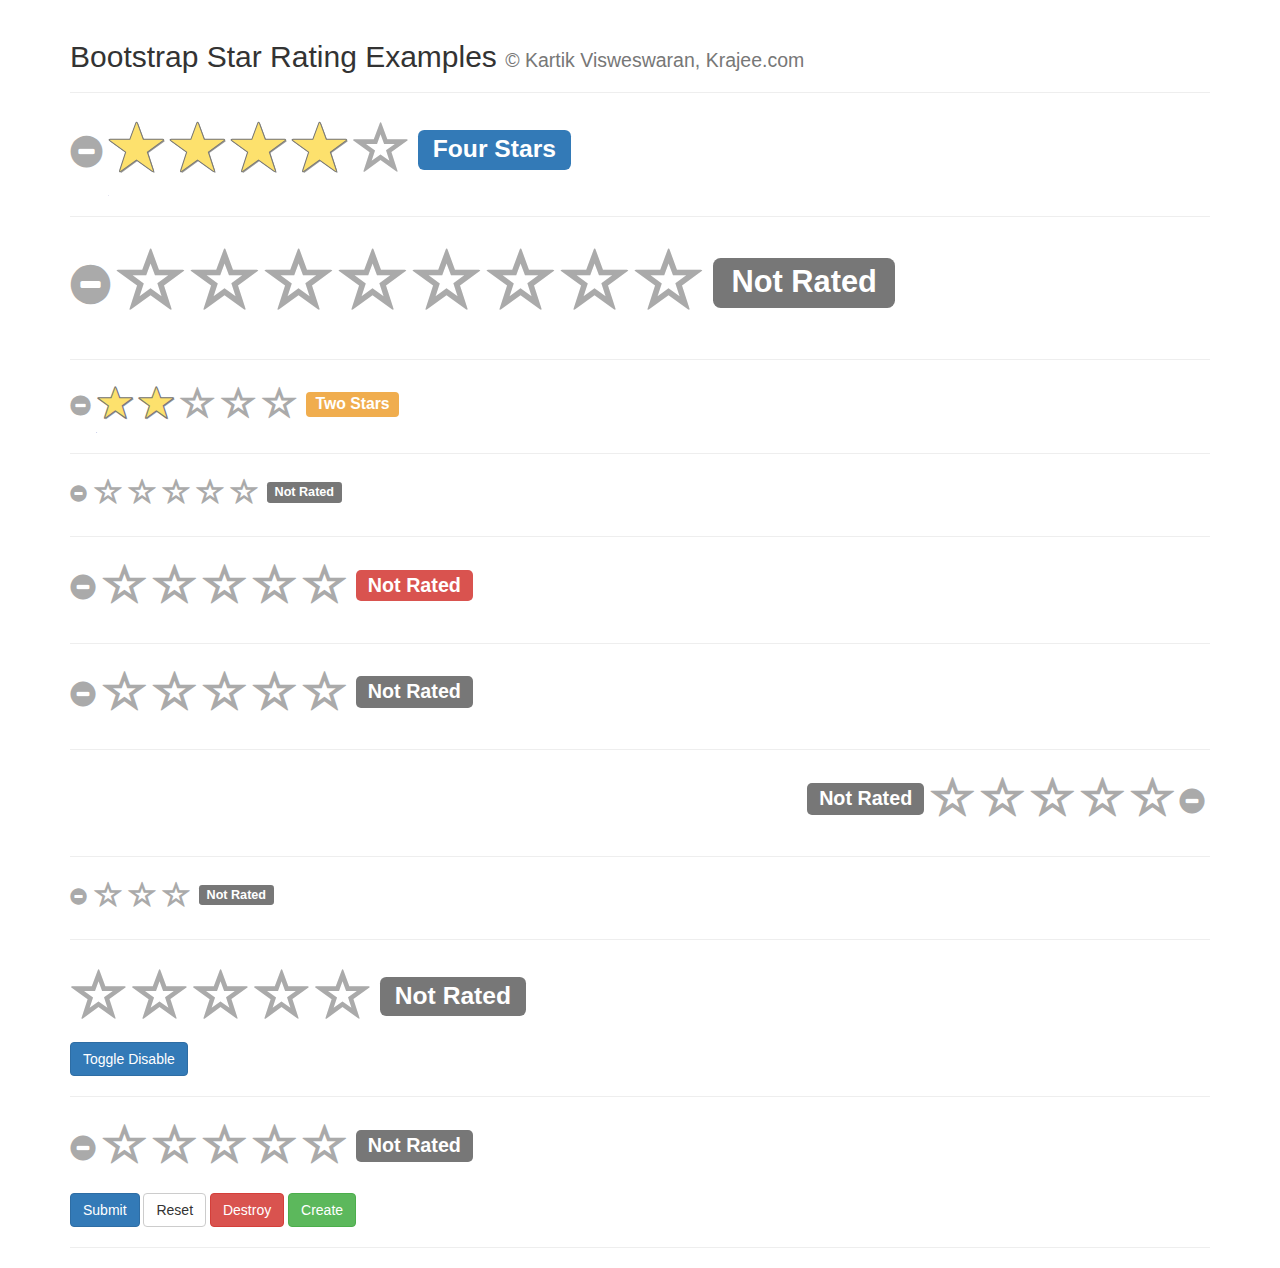
<file: kartik-v-bootstrap-star-rating-v4.0.1-30-ga779c97/examples/index.html>
<!DOCTYPE html>
<html lang="en">
<head>
    <meta charset="UTF-8"/>
    <title>Krajee JQuery Plugins - &copy; Kartik</title>
    <link href="http://maxcdn.bootstrapcdn.com/bootstrap/3.3.7/css/bootstrap.min.css" rel="stylesheet">
    <link rel="stylesheet" href="http://maxcdn.bootstrapcdn.com/font-awesome/4.4.0/css/font-awesome.min.css">
    <link href="../css/star-rating.css" media="all" rel="stylesheet" type="text/css"/>
    <!--suppress JSUnresolvedLibraryURL -->
    <script src="http://ajax.googleapis.com/ajax/libs/jquery/2.1.1/jquery.min.js"></script>
    <script src="../js/star-rating.js" type="text/javascript"></script>
<body>
<div class="container">
    <div class="page-header">
        <h2>Bootstrap Star Rating Examples
            <small>&copy; Kartik Visweswaran, Krajee.com</small>
        </h2>
    </div>

    <form>
        <input id="input-21b" value="4" type="text" class="rating" data-min=0 data-max=5 data-step=0.2 data-size="lg"
               required title="">
        <div class="clearfix"></div>
        <hr>
        <input required id="input-21c" value="" type="text" title="">
        <div class="clearfix"></div>
        <hr>
        <input id="input-21d" value="2" type="text" class="rating" data-min=0 data-max=5 data-step=0.5 data-size="sm"
               title="">
        <hr>
        <input id="input-21e" value="0" type="text" class="rating" data-min=0 data-max=5 data-step=0.5 data-size="xs"
               title="">
        <hr>
        <input id="input-21f" value="0" type="text" data-min=0 data-max=5 data-step=0.1 data-size="md" title="">
        <hr>
        <input id="input-2ba" type="text" class="rating" data-min="0" data-max="5" data-step="0.5" data-stars=5
               data-symbol="&#xe005;" data-default-caption="{rating} hearts" data-star-captions="{}" title="">
        <hr>
        <input id="input-22" value="0" type="text" class="rating" data-min=0 data-max=5 data-step=0.5 data-rtl=1
               data-container-class='text-right' data-glyphicon=0 title="">
        <div class="clearfix"></div>
        <hr>
        <input required class="rb-rating" type="text" value="" title="">
        <hr>
        <input id="rating-input" type="text" title=""/>
        <button id="btn-rating-input" type="button" class="btn btn-primary">Toggle Disable</button>
        <hr>
        <input id="kartik" class="rating" data-stars="5" data-step="0.1" title=""/>
        <div class="form-group" style="margin-top:10px">
            <button type="submit" class="btn btn-primary">Submit</button>
            <button type="reset" class="btn btn-default">Reset</button>
            <button type="button" class="btn btn-danger">Destroy</button>
            <button type="button" class="btn btn-success">Create</button>
        </div>
    </form>
    <hr>
    <script>
        jQuery(document).ready(function () {
            $("#input-21f").rating({
                starCaptions: function (val) {
                    if (val < 3) {
                        return val;
                    } else {
                        return 'high';
                    }
                },
                starCaptionClasses: function (val) {
                    if (val < 3) {
                        return 'label label-danger';
                    } else {
                        return 'label label-success';
                    }
                },
                hoverOnClear: false
            });
            var $inp = $('#rating-input');

            $inp.rating({
                min: 0,
                max: 5,
                step: 1,
                size: 'lg',
                showClear: false
            });

            $('#btn-rating-input').on('click', function () {
                $inp.rating('refresh', {
                    showClear: true,
                    disabled: !$inp.attr('disabled')
                });
            });


            $('.btn-danger').on('click', function () {
                $("#kartik").rating('destroy');
            });

            $('.btn-success').on('click', function () {
                $("#kartik").rating('create');
            });

            $inp.on('rating.change', function () {
                alert($('#rating-input').val());
            });


            $('.rb-rating').rating({
                'showCaption': true,
                'stars': '3',
                'min': '0',
                'max': '3',
                'step': '1',
                'size': 'xs',
                'starCaptions': {0: 'status:nix', 1: 'status:wackelt', 2: 'status:geht', 3: 'status:laeuft'}
            });
            $("#input-21c").rating({
                min: 0, max: 8, step: 0.5, size: "xl", stars: "8"
            });
        });
    </script>
</div>
</body>
</html>
</file>
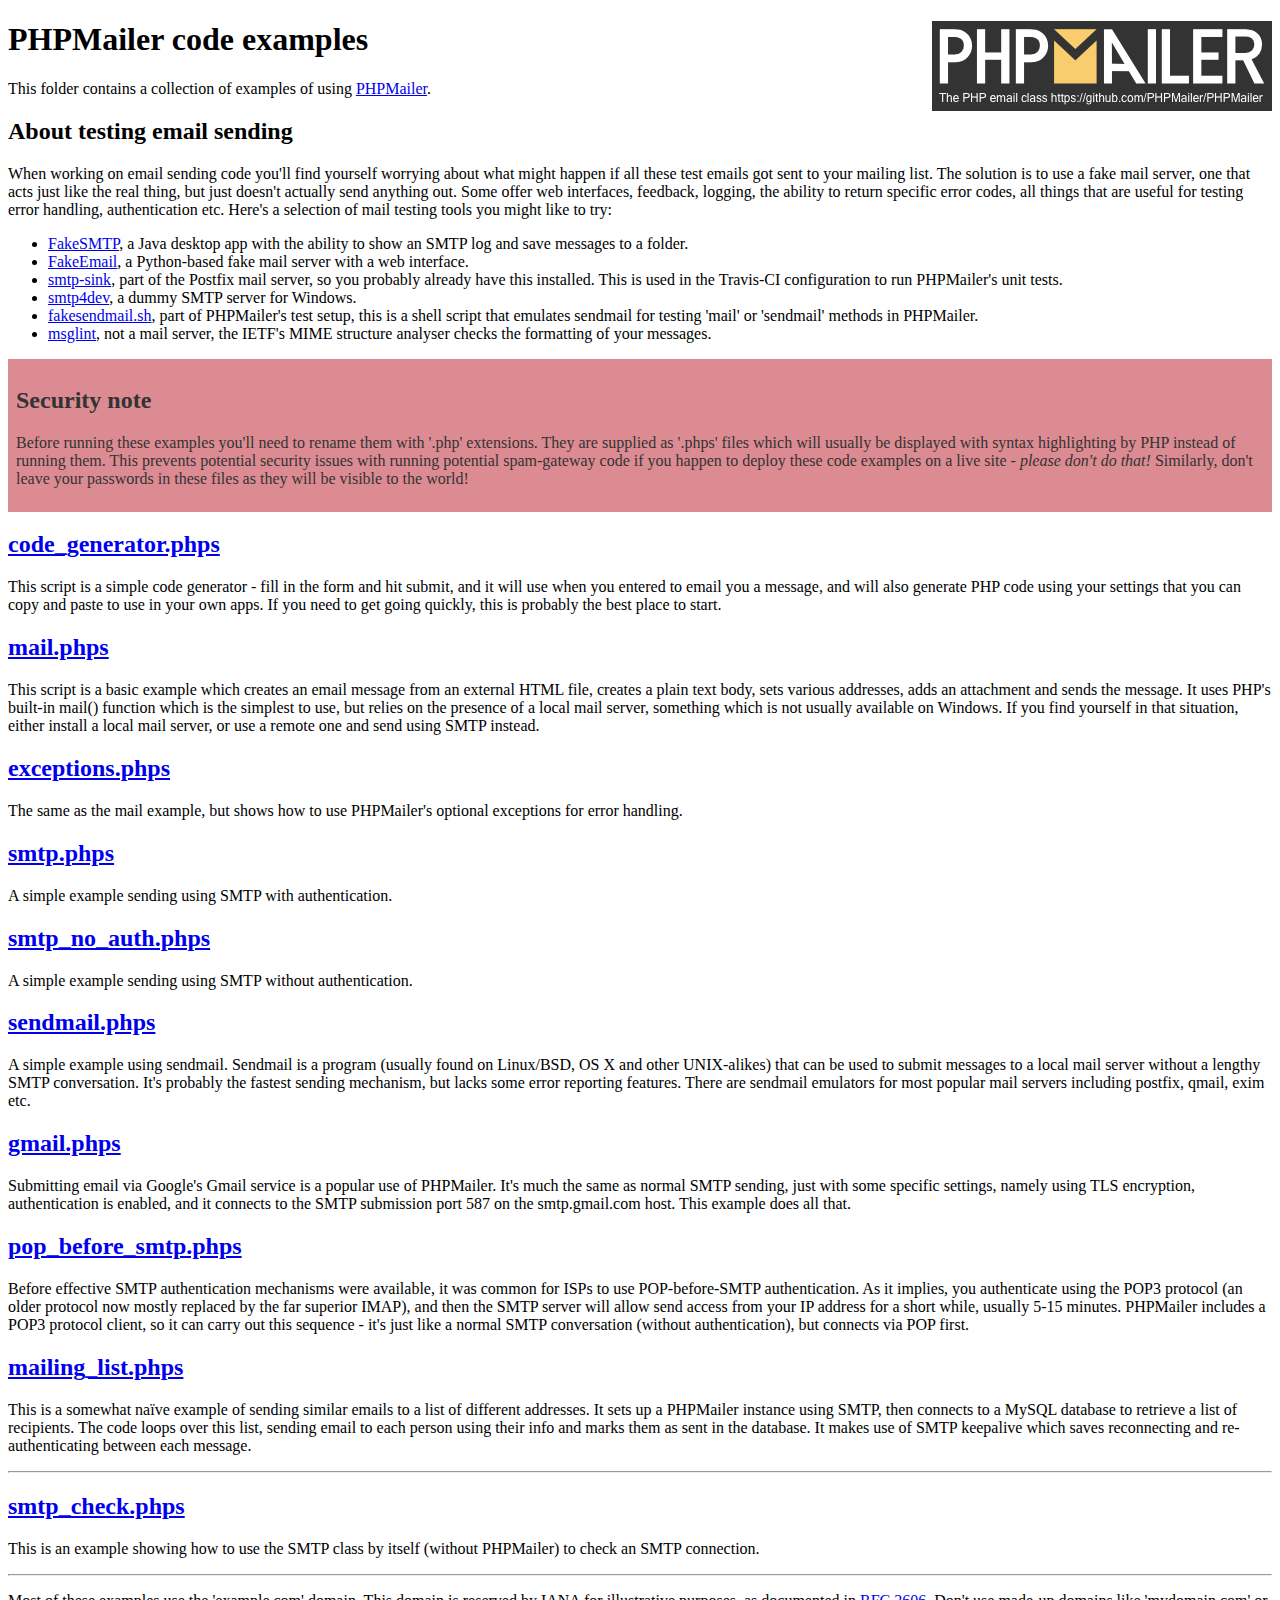
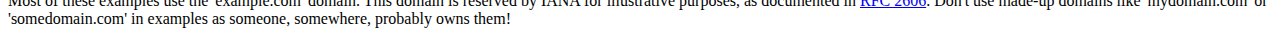
<file: PHPMailer-master/examples/index.html>
<!DOCTYPE html>
<html>
<head>
	<meta charset="UTF-8">
	<title>PHPMailer Examples</title>
</head>
<body>
<h1>PHPMailer code examples<a href="https://github.com/PHPMailer/PHPMailer"><img src="images/phpmailer.png" style="float:right; border:0;" alt="PHPMailer logo"></a></h1>
<p>This folder contains a collection of examples of using <a href="https://github.com/PHPMailer/PHPMailer">PHPMailer</a>.</p>
<h2>About testing email sending</h2>
<p>When working on email sending code you'll find yourself worrying about what might happen if all these test emails got sent to your mailing list. The solution is to use a fake mail server, one that acts just like the real thing, but just doesn't actually send anything out. Some offer web interfaces, feedback, logging, the ability to return specific error codes, all things that are useful for testing error handling, authentication etc. Here's a selection of mail testing tools you might like to try:</p>
<ul>
  <li><a href="https://github.com/Nilhcem/FakeSMTP">FakeSMTP</a>, a Java desktop app with the ability to show an SMTP log and save messages to a folder. </li>
  <li><a href="https://github.com/isotoma/FakeEmail">FakeEmail</a>, a Python-based fake mail server with a web interface.</li>
  <li><a href="http://www.postfix.org/smtp-sink.1.html">smtp-sink</a>, part of the Postfix mail server, so you probably already have this installed. This is used in the Travis-CI configuration to run PHPMailer's unit tests.</li>
  <li><a href="http://smtp4dev.codeplex.com">smtp4dev</a>, a dummy SMTP server for Windows.</li>
  <li><a href="https://github.com/PHPMailer/PHPMailer/blob/master/test/fakesendmail.sh">fakesendmail.sh</a>, part of PHPMailer's test setup, this is a shell script that emulates sendmail for testing 'mail' or 'sendmail' methods in PHPMailer.</li>
  <li><a href="http://tools.ietf.org/tools/msglint/">msglint</a>, not a mail server, the IETF's MIME structure analyser checks the formatting of your messages.</li>
</ul>
<div style="padding: 8px; color: #333333; background-color: #dc8b92">
<h2>Security note</h2>
<p>Before running these examples you'll need to rename them with '.php' extensions. They are supplied as '.phps' files which will usually be displayed with syntax highlighting by PHP instead of running them. This prevents potential security issues with running potential spam-gateway code if you happen to deploy these code examples on a live site - <em>please don't do that!</em> Similarly, don't leave your passwords in these files as they will be visible to the world!</p>
</div>
<h2><a href="code_generator.phps">code_generator.phps</a></h2>
<p>This script is a simple code generator - fill in the form and hit submit, and it will use when you entered to email you a message, and will also generate PHP code using your settings that you can copy and paste to use in your own apps. If you need to get going quickly, this is probably the best place to start.</p>
<h2><a href="mail.phps">mail.phps</a></h2>
<p>This script is a basic example which creates an email message from an external HTML file, creates a plain text body, sets various addresses, adds an attachment and sends the message. It uses PHP's built-in mail() function which is the simplest to use, but relies on the presence of a local mail server, something which is not usually available on Windows. If you find yourself in that situation, either install a local mail server, or use a remote one and send using SMTP instead.</p>
<h2><a href="exceptions.phps">exceptions.phps</a></h2>
<p>The same as the mail example, but shows how to use PHPMailer's optional exceptions for error handling.</p>
<h2><a href="smtp.phps">smtp.phps</a></h2>
<p>A simple example sending using SMTP with authentication.</p>
<h2><a href="smtp_no_auth.phps">smtp_no_auth.phps</a></h2>
<p>A simple example sending using SMTP without authentication.</p>
<h2><a href="sendmail.phps">sendmail.phps</a></h2>
<p>A simple example using sendmail. Sendmail is a program (usually found on Linux/BSD, OS X and other UNIX-alikes) that can be used to submit messages to a local mail server without a lengthy SMTP conversation. It's probably the fastest sending mechanism, but lacks some error reporting features. There are sendmail emulators for most popular mail servers including postfix, qmail, exim etc.</p>
<h2><a href="gmail.phps">gmail.phps</a></h2>
<p>Submitting email via Google's Gmail service is a popular use of PHPMailer. It's much the same as normal SMTP sending, just with some specific settings, namely using TLS encryption, authentication is enabled, and it connects to the SMTP submission port 587 on the smtp.gmail.com host. This example does all that.</p>
<h2><a href="pop_before_smtp.phps">pop_before_smtp.phps</a></h2>
<p>Before effective SMTP authentication mechanisms were available, it was common for ISPs to use POP-before-SMTP authentication. As it implies, you authenticate using the POP3 protocol (an older protocol now mostly replaced by the far superior IMAP), and then the SMTP server will allow send access from your IP address for a short while, usually 5-15 minutes. PHPMailer includes a POP3 protocol client, so it can carry out this sequence - it's just like a normal SMTP conversation (without authentication), but connects via POP first.</p>
<h2><a href="mailing_list.phps">mailing_list.phps</a></h2>
<p>This is a somewhat naïve example of sending similar emails to a list of different addresses. It sets up a PHPMailer instance using SMTP, then connects to a MySQL database to retrieve a list of recipients. The code loops over this list, sending email to each person using their info and marks them as sent in the database. It makes use of SMTP keepalive which saves reconnecting and re-authenticating between each message.</p>
<hr>
<h2><a href="smtp_check.phps">smtp_check.phps</a></h2>
<p>This is an example showing how to use the SMTP class by itself (without PHPMailer) to check an SMTP connection.</p>
<hr>
<p>Most of these examples use the 'example.com' domain. This domain is reserved by IANA for illustrative purposes, as documented in <a href="http://tools.ietf.org/html/rfc2606">RFC 2606</a>. Don't use made-up domains like 'mydomain.com' or 'somedomain.com' in examples as someone, somewhere, probably owns them!</p>
</body>
</html>
</file>
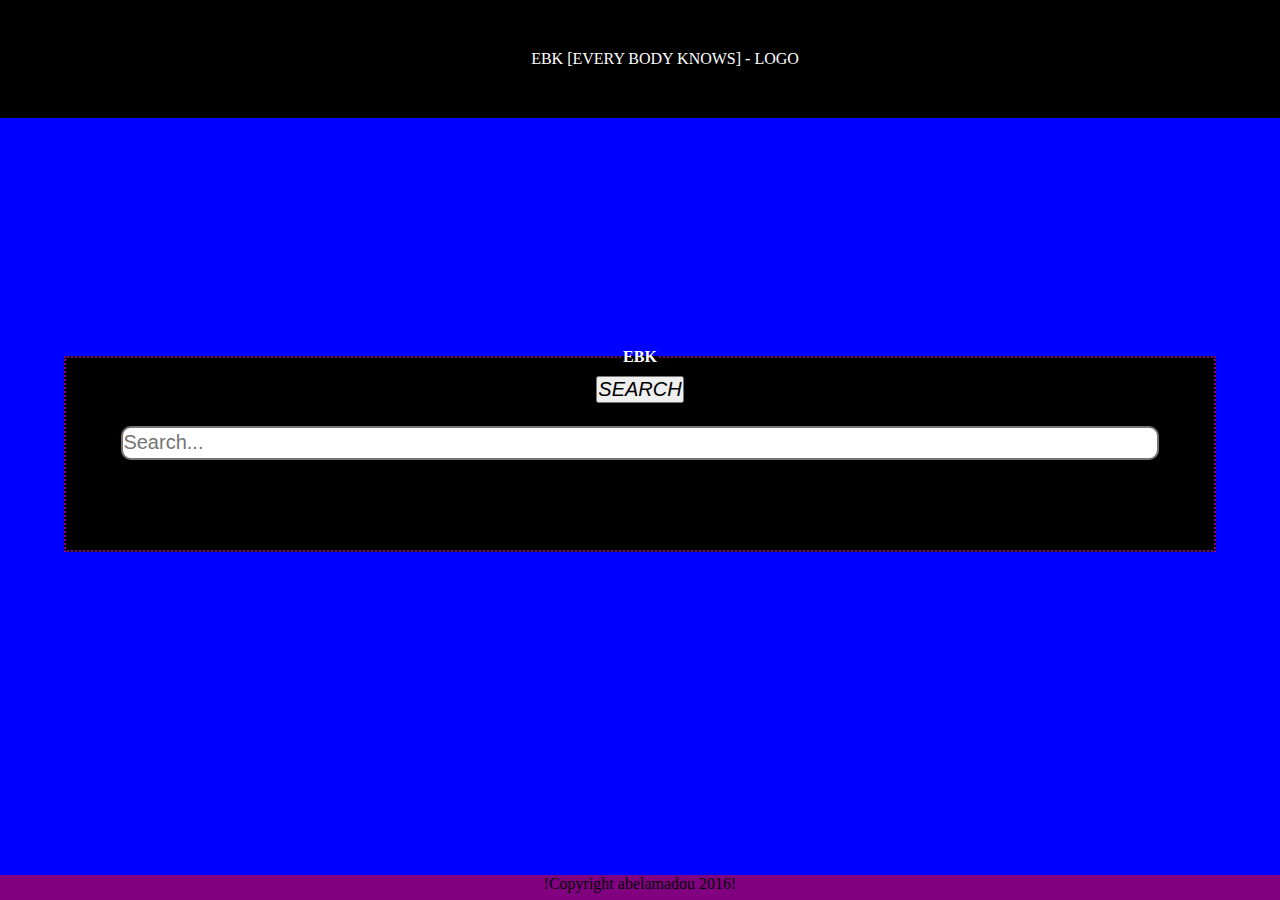
<file: src/Testing Example/index.html>
<!DOCTYPE html>
<html lang="en">
<head>
	<meta charset = "UTF-8"/>
	<meta name="description" content=" "/> <!-- max = 200 -->
	<meta name="keywords" content="search, ethical, etc."/> <!-- max=a thousand -->
	<meta name="robots" content="index,follow"/><!-- How search engines should index my content -->
	<!-- <base href="http://localhost/html/"> --> <!-- Default location of all your links -->
	<link rel="icon" href="bluehex.png"><!-- 16by 16 icon that appear on your tab -->
	<link rel="stylesheet" type="text/css" href="default_style.css">
<!-- 	<link rel="stylesheet" type="text/css" media="only screen and (min-width:320px) and (max-width:688x)" href="mobile_style.css"> -->
	<!-- <script src="swipe.js"></script>-->
	<title>Every Body Knows</title>
	<!-- JQUERY MOBILE -->
	<!-- <link rel="stylesheet" href="http://code.jquery.com/mobile/1.4.5/jquery.mobile-1.4.5.min.css" />
	<script src="http://code.jquery.com/jquery-1.11.1.min.js"></script>
	<script src="http://code.jquery.com/mobile/1.4.5/jquery.mobile-1.4.5.min.js"></script> -->
</head>
<body>
	<!-- div & Span for styling only -->
<div id="wrapper">
<!--     <header id="top_header"> 
        <h1>EVERY BODY KNOWS</h1>
    </header> -->
	<noscript>Please Enable JavaScript</noscript>
	<!-- <img alt="EBK" width="272" height="92" id="logo" src="googlelogo.png" style=""> -->

	<div id="logo">EBK [EVERY BODY KNOWS] - LOGO</div>

	<div id="searchForm">
		<form method="GET" action="engine.php">
			 <fieldset id="ebk_field">
                <legend>EBK</legend>
        		<input id="searchButton" type="submit" name="submit" value="SEARCH">
        		<br>
				<input id="searchInp" type="text" name="searchInput" maxlength ="250" placeholder="Search...">
            </fieldset>

		</form>
	</div>

	<div id="the_footer"> 
		!Copyright abelamadou 2016!
	</div>

    <!-- <footer id="the_footer"> --><!--Copyright, the bottom part of the website-->
  <!--       !Copyright abelamadou 2016!
    </footer> -->
</div>
</body>
</html>
</file>
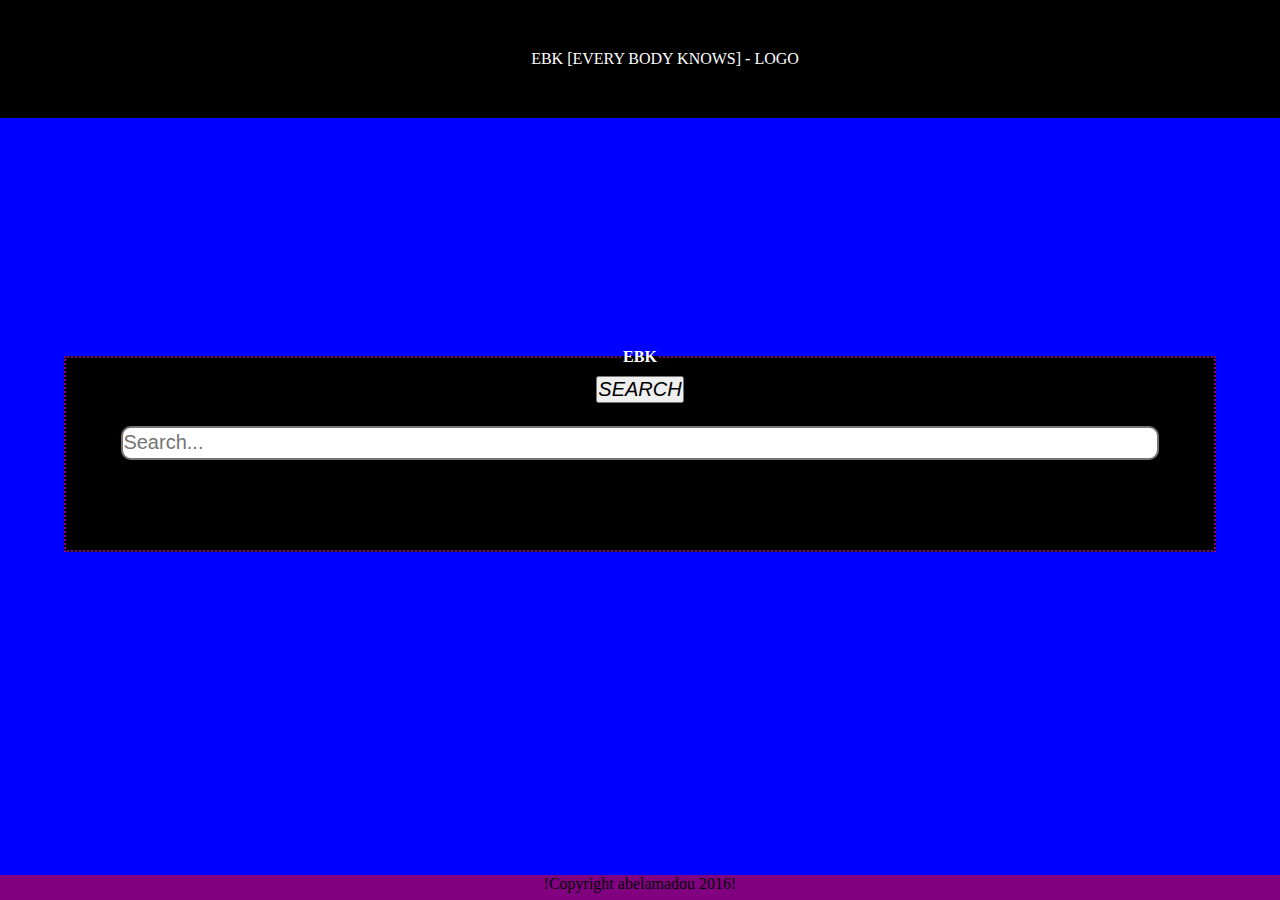
<file: src/index_desktop.html>
<!DOCTYPE html>
<html lang="en">
<head>
	<meta charset = "UTF-8"/>
	<meta name="description" content=" "/> <!-- max = 200 -->
	<meta name="keywords" content="search, ethical, etc."/> <!-- max=a thousand -->
	<meta name="robots" content="index,follow"/><!-- How search engines should index my content -->
	<!-- <base href="http://localhost/html/"> --> <!-- Default location of all your links -->
	<link rel="icon" href="bluehex.png"><!-- 16by 16 icon that appear on your tab -->
	<link rel="stylesheet" type="text/css" href="default_style.css">
<!-- 	<link rel="stylesheet" type="text/css" media="only screen and (min-width:320px) and (max-width:688x)" href="mobile_style.css"> -->
	<!-- <script src="swipe.js"></script>-->
	<title>Every Body Knows</title>
</head>
<body>
	<!-- div & Span for styling only -->
<div id="wrapper">
<!--     <header id="top_header"> 
        <h1>EVERY BODY KNOWS</h1>
    </header> -->
	<noscript>Please Enable JavaScript</noscript>
	<!-- <img alt="EBK" width="272" height="92" id="logo" src="googlelogo.png" style=""> -->

	<div id="logo">EBK [EVERY BODY KNOWS] - LOGO</div>

	<div id="searchForm">
		<form method="GET" action="engine.php">
			 <fieldset id="ebk_field">
                <legend>EBK</legend>
        		<input id="searchButton" type="submit" name="submit" value="SEARCH">
        		<br>
				<input id="searchInp" type="text" name="searchInput" maxlength ="250" placeholder="Search...">
            </fieldset>

		</form>
	</div>

	<div id="the_footer"> 
		!Copyright abelamadou 2016!
	</div>

    <!-- <footer id="the_footer"> --><!--Copyright, the bottom part of the website-->
  <!--       !Copyright abelamadou 2016!
    </footer> -->
</div>
</body>
</html>
</file>
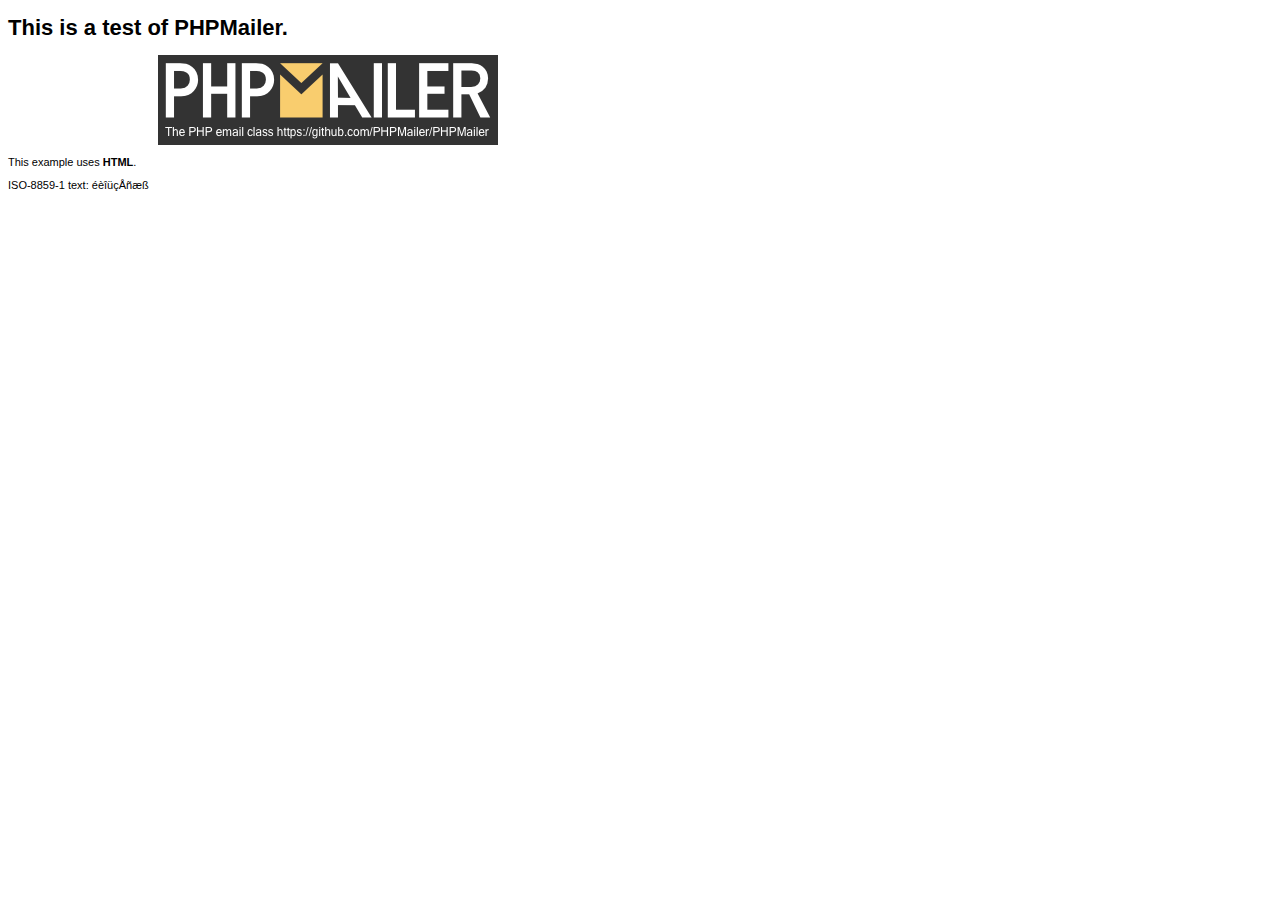
<file: PHPMailer-master/examples/contents.html>
<!DOCTYPE HTML PUBLIC "-//W3C//DTD HTML 4.01 Transitional//EN" "http://www.w3.org/TR/html4/loose.dtd">
<html>
<head>
  <meta http-equiv="Content-Type" content="text/html; charset=iso-8859-1">
  <title>PHPMailer Test</title>
</head>
<body>
<div style="width: 640px; font-family: Arial, Helvetica, sans-serif; font-size: 11px;">
  <h1>This is a test of PHPMailer.</h1>
  <div align="center">
    <a href="https://github.com/PHPMailer/PHPMailer/"><img src="images/phpmailer.png" height="90" width="340" alt="PHPMailer rocks"></a>
  </div>
  <p>This example uses <strong>HTML</strong>.</p>
  <p>ISO-8859-1 text: ���������</p>
</div>
</body>
</html>
</file>
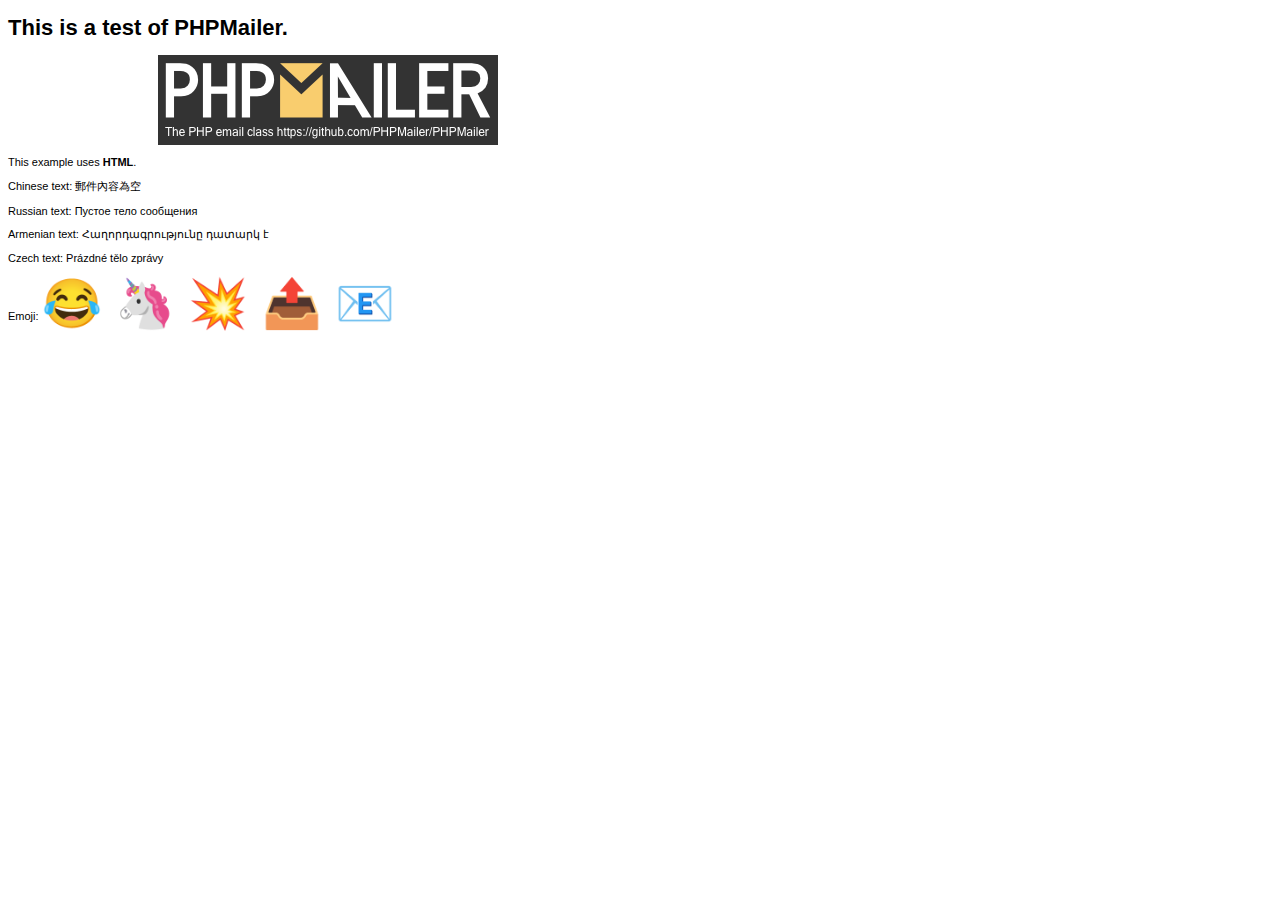
<file: PHPMailer-master/examples/contentsutf8.html>
<!DOCTYPE HTML PUBLIC "-//W3C//DTD HTML 4.01 Transitional//EN" "http://www.w3.org/TR/html4/loose.dtd">
<html>
<head>
  <meta http-equiv="Content-Type" content="text/html; charset=utf-8">
  <title>PHPMailer Test</title>
</head>
<body>
<div style="width: 640px; font-family: Arial, Helvetica, sans-serif; font-size: 11px;">
  <h1>This is a test of PHPMailer.</h1>
  <div align="center">
    <a href="https://github.com/PHPMailer/PHPMailer/"><img src="images/phpmailer.png" height="90" width="340" alt="PHPMailer rocks"></a>
  </div>
  <p>This example uses <strong>HTML</strong>.</p>
  <p>Chinese text: 郵件內容為空</p>
  <p>Russian text: Пустое тело сообщения</p>
  <p>Armenian text: Հաղորդագրությունը դատարկ է</p>
  <p>Czech text: Prázdné tělo zprávy</p>
  <p>Emoji: <span style="font-size: 48px">😂 🦄 💥 📤 📧</span></p>
</div>
</body>
</html>
</file>
<file: src/Testing Example/default_style.css>
/**{
    margin: 0px;
    padding: 0px;
    -webkit-box-sizing: border-box;
    -moz-box-sizing: border-box;
    box-sizing: border-box;
}*/

/*#wrapper{
	background-color: green;
}*/

*{
    margin: 0px;
    padding: 0px;
}
header, nav, section, article, hgroup, aside, footer{
 /*makes all of these tags block level elements*/
    display:block;
}
body{
    /*in some older browser you need to insure website is centered*/
    text-align: center;/*if don't have, everything will be shifted to the left*/
    background:gold;
}
#wrapper{
    /*height: 00px;*/
    /*position: relative;*/
}

#logo{
    background: black;
    color: white;
    padding:50px 0px 50px 50px;
    /*text-align: center;*/
}

#searchForm{
  /*background: pink;*/
  width: 90%;
  position: absolute;
  top: 50%;
  left: 50%;
  transform: translate(-50%, -50%);

}
form #ebk_field{
    background: black;
    height: 200px;
    color: white;
    font-weight:bolder; 
    border-style: dotted;
    border-color: purple;
    

}



#searchButton{
    margin-top: 10px;
    font-size: 20px;
    font-style: oblique;
}

#searchInp{
    width: 90%;
    height: 100%;
    height: 30px;
    margin-top: 2%;
    font-size: 20px;
    border-radius: 10px;
    border-style: double;
    margin-bottom: 20px;


}

#the_footer{
    width: 100%;
    height: 25px;
    background: purple;
    position: absolute;
    bottom: 0px;
}

/*low resolution, 480px and bellow */
@media only screen and (max-width: 480px) {
    body{background: red;}
    #searchInp{
        font-size: 15px;
    }
}
/*medium resolution, 481px to 1023px */
@media only screen and (min-width: 481px) {
    body{background: green;}
}
/*high resolution, 1024px and above*/
@media only screen and (min-width: 1024px) {
    body{background: blue;}
}
</file>
<file: src/default_style.css>
/**{
    margin: 0px;
    padding: 0px;
    -webkit-box-sizing: border-box;
    -moz-box-sizing: border-box;
    box-sizing: border-box;
}*/

/*#wrapper{
	background-color: green;
}*/

*{
    margin: 0px;
    padding: 0px;
}
header, nav, section, article, hgroup, aside, footer{
 /*makes all of these tags block level elements*/
    display:block;
}
body{
    /*in some older browser you need to insure website is centered*/
    text-align: center;/*if don't have, everything will be shifted to the left*/
    background:gold;
}
#wrapper{
    /*height: 00px;*/
    /*position: relative;*/
}

#logo{
    background: black;
    color: white;
    padding:50px 0px 50px 50px;
    /*text-align: center;*/
}

#searchForm{
  /*background: pink;*/
  width: 90%;
  position: absolute;
  top: 50%;
  left: 50%;
  transform: translate(-50%, -50%);

}
form #ebk_field{
    background: black;
    height: 200px;
    color: white;
    font-weight:bolder; 
    border-style: dotted;
    border-color: purple;
    

}



#searchButton{
    margin-top: 10px;
    font-size: 20px;
    font-style: oblique;
}

#searchInp{
    width: 90%;
    height: 100%;
    height: 30px;
    margin-top: 2%;
    font-size: 20px;
    border-radius: 10px;
    border-style: double;
    margin-bottom: 20px;


}

#the_footer{
    width: 100%;
    height: 25px;
    background: purple;
    position: absolute;
    bottom: 0px;
}

/*low resolution, 480px and bellow */
@media only screen and (max-width: 480px) {
    body{background: red;}
    #searchInp{
        font-size: 15px;
    }
}
/*medium resolution, 481px to 1023px */
@media only screen and (min-width: 481px) {
    body{background: green;}
}
/*high resolution, 1024px and above*/
@media only screen and (min-width: 1024px) {
    body{background: blue;}
}
</file>
<file: kartik-v-bootstrap-star-rating-v4.0.1-30-ga779c97/css/star-rating.css>
/*!
 * bootstrap-star-rating v4.0.2
 * http://plugins.krajee.com/star-rating
 *
 * Author: Kartik Visweswaran
 * Copyright: 2013 - 2017, Kartik Visweswaran, Krajee.com
 *
 * Licensed under the BSD 3-Clause
 * https://github.com/kartik-v/bootstrap-star-rating/blob/master/LICENSE.md
 */
.rating-loading {
    width: 25px;
    height: 25px;
    font-size: 0;
    color: #fff;
    background: transparent url('../img/loading.gif') top left no-repeat;
    border: none;
}

/*
 * Stars & Input
 */
.rating-container .rating-stars {
    position: relative;
    cursor: pointer;
    vertical-align: middle;
    display: inline-block;
    overflow: hidden;
    white-space: nowrap;
}

.rating-container .rating-input {
    position: absolute;
    cursor: pointer;
    width: 100%;
    height: 1px;
    bottom: 0;
    left: 0;
    font-size: 1px;
    border: none;
    background: none;
    padding: 0;
    margin: 0;
}

.rating-disabled .rating-input, .rating-disabled .rating-stars {
    cursor: not-allowed;
}

.rating-container .star {
    display: inline-block;
    margin: 0 3px;
    text-align: center;
}

.rating-container .empty-stars {
    color: #aaa;
}

.rating-container .filled-stars {
    position: absolute;
    left: 0;
    top: 0;
    margin: auto;
    color: #fde16d;
    white-space: nowrap;
    overflow: hidden;
    -webkit-text-stroke: 1px #777;
    text-shadow: 1px 1px #999;
}

.rating-rtl {
    float: right;
}

.rating-animate .filled-stars {
    transition: width 0.25s ease;
    -o-transition: width 0.25s ease;
    -moz-transition: width 0.25s ease;
    -webkit-transition: width 0.25s ease;
}

.rating-rtl .filled-stars {
    left: auto;
    right: 0;
    -moz-transform: matrix(-1, 0, 0, 1, 0, 0) translate3d(0, 0, 0);
    -webkit-transform: matrix(-1, 0, 0, 1, 0, 0) translate3d(0, 0, 0);
    -o-transform: matrix(-1, 0, 0, 1, 0, 0) translate3d(0, 0, 0);
    transform: matrix(-1, 0, 0, 1, 0, 0) translate3d(0, 0, 0);
}

.rating-rtl.is-star .filled-stars {
    right: 0.06em;
}

.rating-rtl.is-heart .empty-stars {
    margin-right: 0.07em;
}

/**
 * Sizes
 */
.rating-xl {
    font-size: 4.89em;
}

.rating-lg {
    font-size: 3.91em;
}

.rating-md {
    font-size: 3.13em;
}

.rating-sm {
    font-size: 2.5em;
}

.rating-xs {
    font-size: 2em;
}

.rating-xl {
    font-size: 4.89em;
}

/**
 * Clear
 */
.rating-container .clear-rating {
    color: #aaa;
    cursor: not-allowed;
    display: inline-block;
    vertical-align: middle;
    font-size: 60%;
}

.clear-rating-active {
    cursor: pointer !important;
}

.clear-rating-active:hover {
    color: #843534;
}

.rating-container .clear-rating {
    padding-right: 5px;
}

/**
 * Caption
 */
.rating-container .caption {
    color: #999;
    display: inline-block;
    vertical-align: middle;
    font-size: 60%;
    margin-top: -0.6em;
}

.rating-container .caption {
    margin-left: 5px;
    margin-right: 0;
}

.rating-rtl .caption {
    margin-right: 5px;
    margin-left: 0;
}

/**
 * Print
 */
@media print {
    .rating-container .clear-rating {
        display: none;
    }
}
</file>
